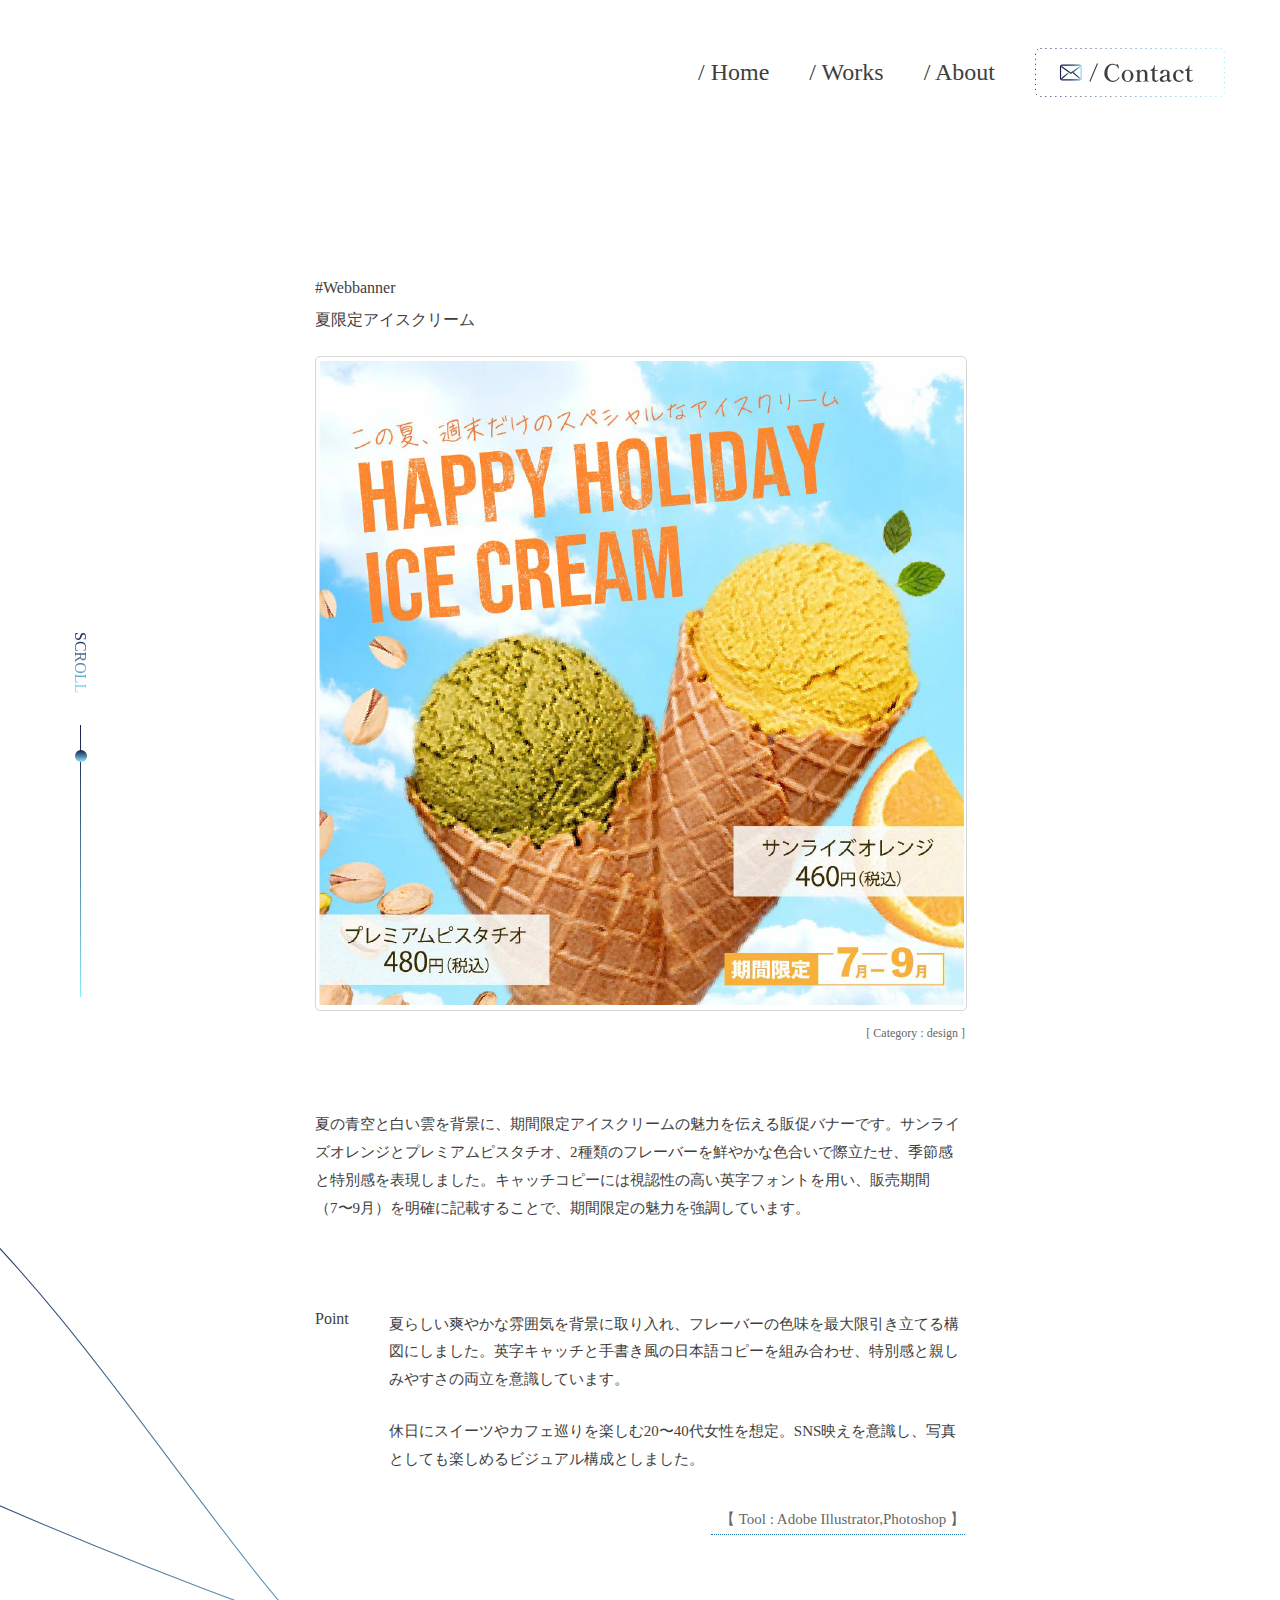
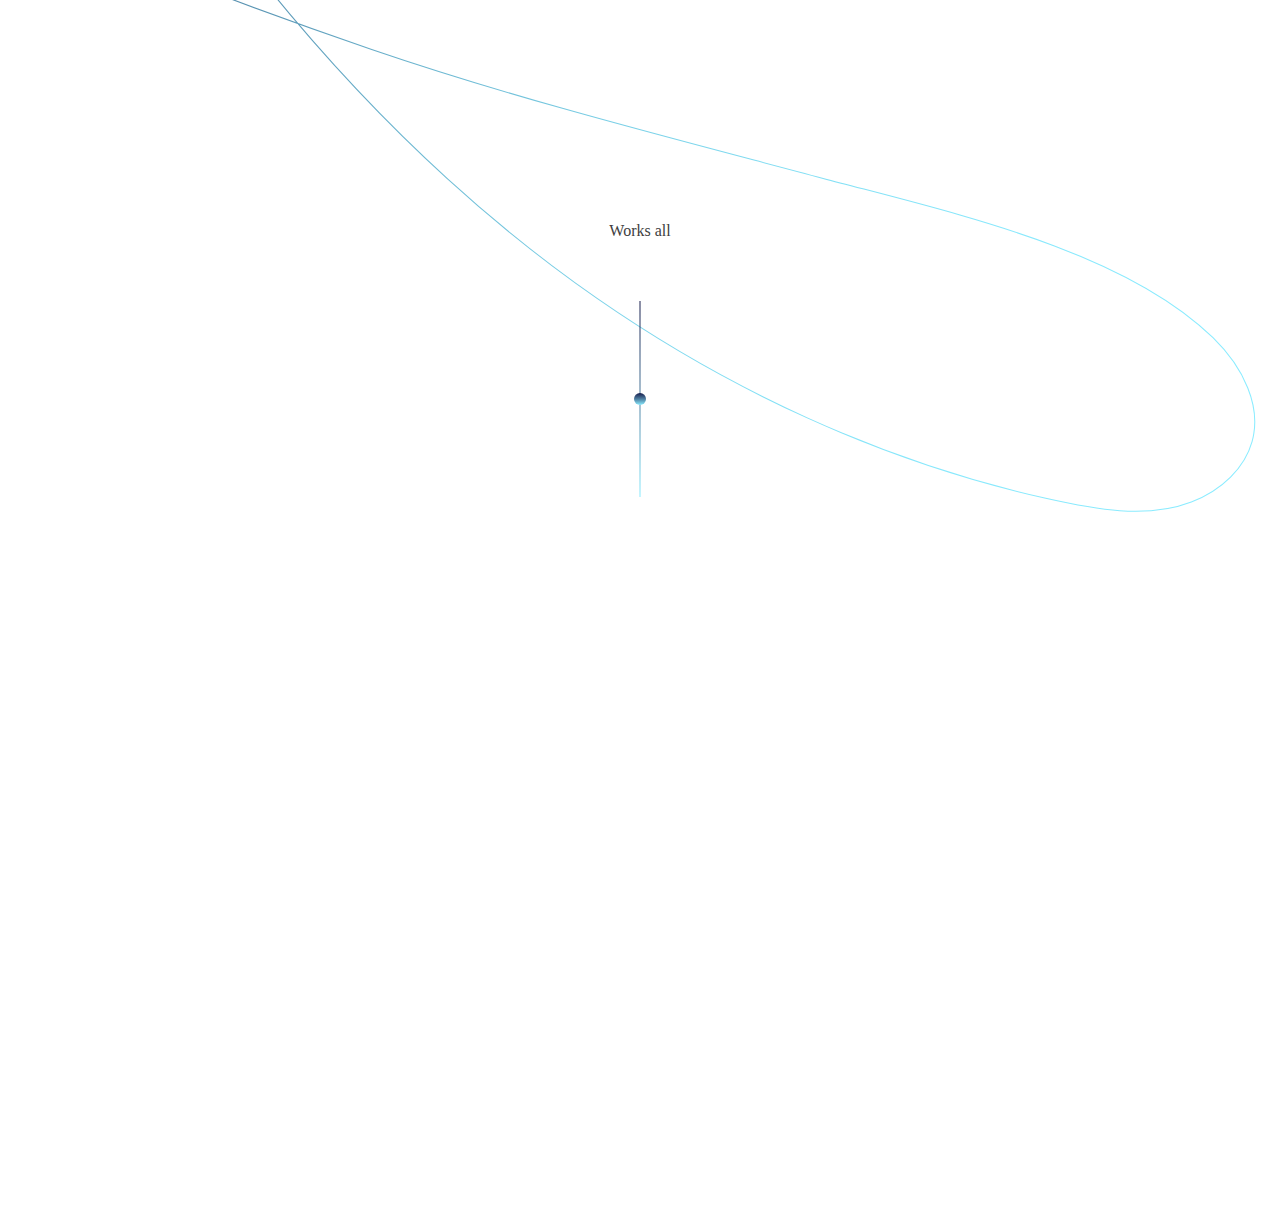
<file: banner_01.html>
<!DOCTYPE html>
<html lang="ja">
  <head>
    <meta charset="UTF-8" />
    <meta name="viewport" content="width=device-width, initial-scale=1.0" />
    <title>portfolio - 作品紹介</title>
    <link rel="icon" href="./images/1x/favicon.png" />
    <link rel="stylesheet" href="./css/reset.css" />
    <link rel="stylesheet" href="./css/style.css" />
    <script src="https://ajax.googleapis.com/ajax/libs/jquery/3.7.1/jquery.min.js"></script>
  </head>
  <body class="works_banner01">
    <header>
      <!-- 共通：PCナビゲーション -->
      <nav class="pc_nav">
        <ul class="header_list">
          <li class="header_list_item">
            <a href="index.html">/ Home</a>
          </li>
          <li class="header_list_item">
            <a href="works_all.html">/ Works</a>
          </li>
          <li class="header_list_item">
            <a href="about.html">/ About</a>
          </li>
          <li class="header_list_item">
            <a href="index.html#c-form"
              ><img
                class="header_nav_btn"
                src="./images/1x/header_nav.svg"
                alt="contact button"
            /></a>
          </li>
        </ul>
      </nav>

      <!--共通：SPナビゲーション -->
      <div class="works_banner_sp_btn"><span></span><span></span></div>
      <nav class="works_banner_sp_nav">
        <ul class="works_banner_sp_header_list">
          <li class="works_banner_sp_header_list_item">
            <a href="index.html#top">/ Home</a>
          </li>
          <li class="works_banner_sp_header_list_item">
            <a href="#works_all_top">/ Works</a>
          </li>
          <li class="works_banner_sp_header_list_item">
            <a href="about.html#about_me">/ About</a>
          </li>
          <li class="works_banner_sp_header_list_item">
            <a href="index.html#c-form"
              ><img
                class="works_banner_sp_header_list_item"
                src="./images/1x/header_nav.svg"
                alt="contact button"
            /></a>
          </li>
        </ul>
      </nav>

      <!-- 共通：SP固定メールあいこん -->
      <div class="mail_icon">
        <img src="./images/1x/SP_mail_icon.svg" alt="メールのアイコン" />
      </div>
    </header>

    <!-- 共通：FVスクロールバー -->
    <div class="scroll_down no_scroll">
      <p>SCROLL</p>
    </div>

    <!-- WORKS BANNER01 紹介ページ内容 -->
    <main class="banner_wrapper">
      <section>
        <p>#Webbanner</p>
        <h3>夏限定アイスクリーム</h3>

        <div class="banner_img">
          <img src="./images/1x/works_banner01-80.jpg" alt="バナー作品の画像" />
        </div>

        <p class="banner_sub_category">[ Category : design ]</p>

        <p class="banner_discription">
          夏の青空と白い雲を背景に、期間限定アイスクリームの魅力を伝える販促バナーです。サンライズオレンジとプレミアムピスタチオ、2種類のフレーバーを鮮やかな色合いで際立たせ、季節感と特別感を表現しました。キャッチコピーには視認性の高い英字フォントを用い、販売期間（7〜9月）を明確に記載することで、期間限定の魅力を強調しています。
        </p>

        <div class="banner_flex">
          <p>Point</p>
          <div class="banner_inner">
            <p>
              夏らしい爽やかな雰囲気を背景に取り入れ、フレーバーの色味を最大限引き立てる構図にしました。英字キャッチと手書き風の日本語コピーを組み合わせ、特別感と親しみやすさの両立を意識しています。
            </p>
            <p>
              休日にスイーツやカフェ巡りを楽しむ20〜40代女性を想定。SNS映えを意識し、写真としても楽しめるビジュアル構成としました。
            </p>
          </div>
        </div>
        <p class="tool">【 Tool : Adobe Illustrator,Photoshop 】</p>
      </section>

      <div class="works_banner_bar">
        <p>Works all</p>
        <div></div>
      </div>
    </main>

    <!-- <フッター> -->
    <footer class="works_banner_footer">
      <!-- あしらい6 -->
      <div class="roop_wrapper06">
        <img
          class="roop_design06"
          src="./images/1x/roop_design06.svg"
          alt="∞マークの装飾"
        />
      </div>
    </footer>

    <!-- 共通：jquery -->
    <script>
      $(function () {
        $(".works_banner_sp_btn").on("click", function () {
          // メニュー閉じたり開いたり
          $(".works_banner_sp_btn").toggleClass("open");
          $(".works_banner_sp_nav").fadeToggle();
          $("body").toggleClass("menu_fix");

          //コンセプトやメールアイコンを非表示

          $(".mail_icon").toggleClass("invisible");
          $(".scroll_down").toggleClass("invisible");
        });
        //リンク飛んだ後元通りにする
        $(".works_banner_sp_header_list_item a").on("click", function () {
          $("body").removeClass("menu_fix");
          $(".works_banner_sp_nav").fadeToggle();
          $(".works_banner_sp_btn").removeClass("open");

          $(".mail_icon").removeClass("invisible");
          $(".scroll_down").removeClass("invisible");
        });
      });
    </script>
  </body>
</html>
</file>
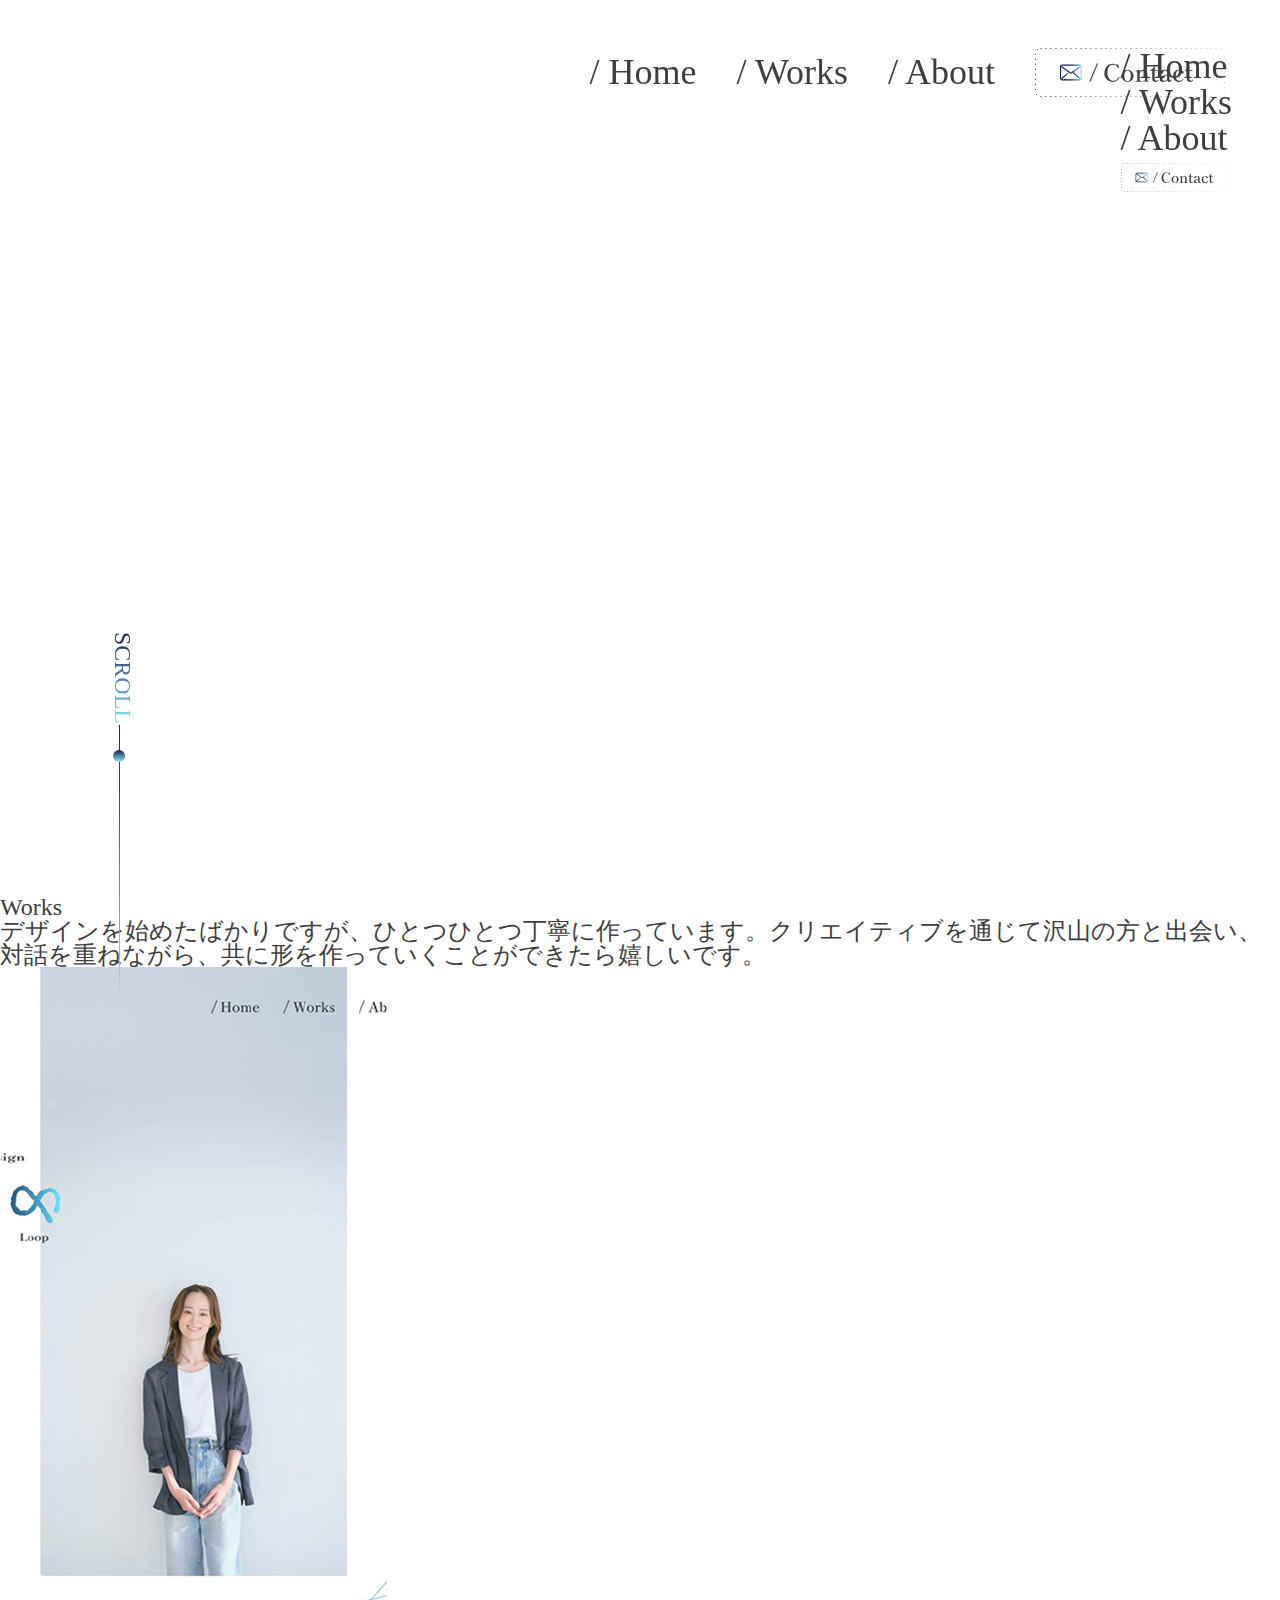
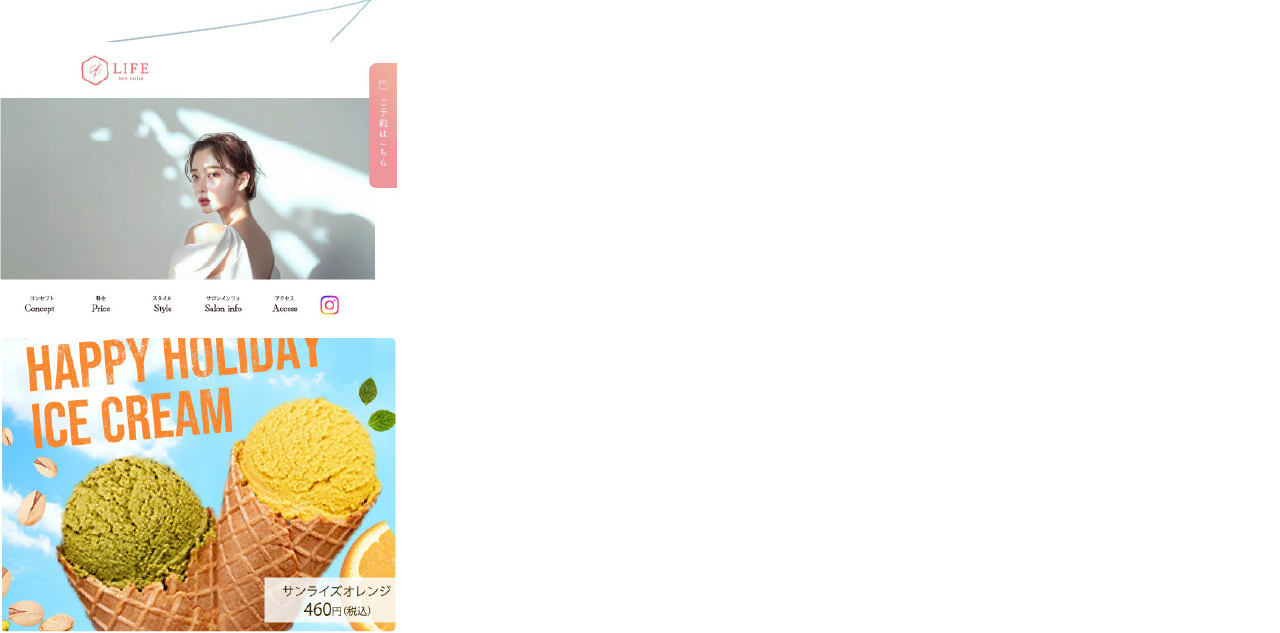
<file: ポートフォリオ_iwasawa/works_all.html>
<!DOCTYPE html>
<html lang="ja">
  <head>
    <meta charset="UTF-8" />
    <meta name="viewport" content="width=device-width, initial-scale=1.0" />
    <title>portfolio - 作品紹介</title>
    <link rel="icon" href="./images/1x/favicon.png" />
    <link rel="stylesheet" href="./css/reset.css" />
    <link rel="stylesheet" href="./css/style.css" />
    <script src="https://ajax.googleapis.com/ajax/libs/jquery/3.7.1/jquery.min.js"></script>
  </head>
  <body id="works_all_top">
    <header>
      <!-- 共通：PCナビゲーション -->
      <nav class="pc_nav">
        <ul class="header_list">
          <li class="header_list_item">
            <a href="index.html#top">/ Home</a>
          </li>
          <li class="header_list_item">
            <a href="#works_all_top">/ Works</a>
          </li>
          <li class="header_list_item">
            <a href="about.html#about_me">/ About</a>
          </li>
          <li class="header_list_item">
            <a href="index.html#c-form"
              ><img
                class="header_nav_btn"
                src="./images/1x/header_nav.svg"
                alt="contact button"
            /></a>
          </li>
        </ul>
      </nav>

      <!--共通：SPナビゲーション -->
      <div class="sp_btn"><span></span><span></span></div>
      <nav class="sp_nav">
        <ul class="sp_header_list">
          <li class="sp_header_list_item">
            <a href="#top">/ Home</a>
          </li>
          <li class="sp_header_list_item">
            <a href="#works_all">/ Works</a>
          </li>
          <li class="sp_header_list_item">
            <a href="#about_me">/ About</a>
          </li>
          <li class="sp_header_list_item">
            <a href="#c-form"
              ><img
                class="sp_header_nav_btn"
                src="./images/1x/header_nav.svg"
                alt="contact button"
            /></a>
          </li>
        </ul>
      </nav>

      <!-- 共通：SP固定メールあいこん -->
      <div class="mail_icon">
        <img src="./images/1x/SP_mail_icon.svg" alt="メールのアイコン" />
      </div>
    </header>
    <!-- 共通：FVスクロールバー -->
    <div class="scroll_down">
      <p>SCROLL</p>
    </div>

    <!-- WOERKS全紹介ページ内容 -->
    <main class="works_all_wrapper">
      <h2 class="works_all_header"><span>Works</span></h2>
      <section class="works_all_section">
        <p class="works_all_discription">
          デザインを始めたばかりですが、ひとつひとつ丁寧に作っています。クリエイティブを通じて沢山の方と出会い、対話を重ねながら、共に形を作っていくことができたら嬉しいです。
        </p>

        <div class="flex_01">
          <!-- <p class="works_all_title">#Website : ポートフォリオ</p> -->
          <div class="flex_01_innner flex_item">
            <a href="#"
              ><img
                class="flex_item_img"
                src="./images/1x/works_all01-80.jpg"
                alt="作品の画像1"
            /></a>
          </div>
          <!-- <p class="works_all_category">[ Category : design, coding ]</p> -->

          <div class="flex_01_innner">
            <div class="flex_item">
              <a href="#"
                ><img
                  class="flex_item_img"
                  src="./images/1x/works_all02-80.jpg"
                  alt="作品の画像1"
              /></a>
            </div>
            <div class="flex_item">
              <a href="#"
                ><img
                  class="flex_item_img"
                  src="./images/1x/works_all03-80.jpg"
                  alt="作品の画像1"
              /></a>
            </div>
          </div>
        </div>
      </section>
    </main>

    <!-- 共通：jquery -->
    <script>
      $(function () {
        $(".sp_btn").on("click", function () {
          // メニュー閉じたり開いたり
          $(".sp_btn").toggleClass("open");
          $(".sp_nav").fadeToggle();
          $("body").toggleClass("menu_fix");

          //コンセプトやメールアイコンを非表示
          $(".pf_title").toggleClass("invisible");
          $(".pf_concept").toggleClass("invisible");
          $(".mail_icon").toggleClass("invisible");
          $(".scroll_down").toggleClass("invisible");
        });
        //リンク飛んだ後元通りにする
        $(".sp_header_list_item a").on("click", function () {
          $("body").removeClass("menu_fix");
          $(".sp_nav").fadeToggle();
          $(".sp_btn").removeClass("open");

          $(".pf_title").removeClass("invisible");
          $(".pf_concept").removeClass("invisible");
          $(".mail_icon").removeClass("invisible");
          $(".scroll_down").removeClass("invisible");
        });
      });
    </script>
  </body>
</html>
</file>
<file: css/style.css>
@charset "utf-8";
/*カーソルの見た目を変更*/
body {
  position: relative;
  cursor: none; /*もともとあるカーソルは見えなくなるようにする*/
}

#cursor {
  position: fixed;
  /*丸の大きさと色の指定*/
  background: var(--base_color_light);
  border-radius: 20px;
  width: 10px;
  height: 10px;
  margin: -5px 0 0 -5px; /*真ん中にくるようにマイナスマージンで調整 カーソルの半分で指定する　今回１０pxなので５px*/
  z-index: 1100; /*一番手前に来るように*/
  pointer-events: none; /*クリックできなくなるのを防ぐため。noneで対応*/
  opacity: 0;
  transition: transform 0.1s; /*アニメーションの秒数指定*/
}

/*ちょっと遅れてついてくるストーカー要素*/
#stalker {
  position: fixed;
  /*丸の大きさと色の指定*/
  background: var(--accent_color01);
  width: 20px;
  height: 20px;
  border-radius: 30px;
  margin: -30px 0 0 -30px; /*真ん中にくるようにマイナスマージンで調整*/
  z-index: 1099; /*カーソルの後ろに来るように*/
  pointer-events: none; /*クリックできなくなるのを防ぐため。noneで対応*/
  opacity: 0;
  transition: transform 0.5s; /*アニメーションの秒数指定*/
}
#cursor.active,
#stalker.active {
  transform: scale(1.4);
}

/*ローディング画面*/
.loading {
  position: fixed;
  top: 0;
  left: 0;
  width: 100vw;
  height: 100vh;
  z-index: 1000;
  background-color: #fff;
  animation: fadeOut 3.5s 2.5s forwards;
}

@keyframes fadeOut {
  0% {
    opacity: 1;
  }

  100% {
    opacity: 0;
    visibility: hidden;
  }
}

.loding_logo {
  position: relative;
  z-index: 1001;
  opacity: 0;
  animation: logo_fade 3.5s 0.5s forwards;
}

@keyframes logo_fade {
  0% {
    opacity: 0;
    transform: translateY(50px);
  }

  50% {
    opacity: 1;
    transform: translateY(0);
  }

  100% {
    opacity: 1;
  }
}

/* トップページ ヘッダー */

header,
footer {
  position: relative;
}

.main_visual {
  width: 555px;
  margin: 0 auto;
  position: relative;
}

.hero_img {
  /* display: block; */
  width: 100%;
  position: relative;
}

.pc_nav {
  position: absolute;
  top: 48px;
  z-index: 100;
  right: 48px;
}

.header_list_item {
  font-size: 1.5rem;
}

.header_nav_btn {
  width: 190px;
  padding-right: 7px;
}

/*SPnav非表示*/
.sp_nav,
.works_all_sp_nav,
.works_banner_sp_nav,
.works_banner_sp_header_list {
  display: none;
}

.header_list {
  display: flex;
  justify-content: flex-end;
  align-items: center;
  gap: 40px;
}

.header_list_item:hover,
.sp_header_list_item:hover,
.works_all_sp_header_list_item:hover,
.works_banner_sp_header_list_item:hover {
  opacity: 0.5;
  transition: 0.5s;
}

.pf_title {
  display: flex;
  align-items: flex-end;
}

.pf_title > div p {
  font-size: 1.125rem;
  letter-spacing: 0.065em;
}

.pf_title > div > p:last-child {
  margin-top: 11px;
}

.pf_title span {
  padding-left: 4px;
}

h1 {
  position: absolute;
  top: 250px;
  left: -42%;
}

.pf_title {
  position: relative;
  z-index: 999;
}

.pf_concept {
  position: relative;
  z-index: 1001;
  /* opacity: 0;
  animation: logo_fade 3.5s 0.5s forwards; */
}

h1 div:last-child {
  margin-top: 32px;
}

.pf_concept {
  width: 262px;
}

/*メールアイコン非表示*/
.mail_icon {
  display: none;
}

/* スクロールバー */
.scroll_down p {
  position: absolute;
  top: 632px;
  left: 72px;
  font-size: 1rem;
  writing-mode: vertical-lr;
  text-decoration: none;
  text-transform: uppercase;

  /* グラデーション */
  background: linear-gradient(#181e4d, #4e7fa1, #8aecff);
  -webkit-background-clip: text;
  -webkit-text-fill-color: transparent;
}
.scroll_down:after {
  content: "";
  position: absolute;
  top: 725px;
  left: 80px;
  width: 1px;
  height: 272px;
  background: var(--accent_color_gd);
  z-index: 1;
}

.scroll_down:before {
  content: "";
  position: absolute;
  top: 750px;
  left: 74.5px;
  width: 12px;
  height: 12px;
  border-radius: 50%;
  background: var(--accent_color_gd);
  animation: circlemove 1.8s ease-in-out infinite,
    cirlemovehide 1.8s ease-out infinite;
  z-index: 10;
}

@keyframes circlemove {
  0% {
    top: 750px;
  }
  100% {
    top: 990px;
  }
}

@keyframes cirlemovehide {
  0% {
    opacity: 0;
  }
  50% {
    opacity: 1;
  }
  80% {
    opacity: 0.9;
  }
  100% {
    opacity: 0;
  }
}

/*あしらい０１*/
.roop_wrapper01 {
  max-width: 1440px;
  margin-left: auto;
  position: absolute;
  bottom: -560px;
  right: 0;
  width: 100%;
  z-index: 1;
}

.roop_design01 {
  width: 100%;
}

/* WORKS */
.top_works_wrapper {
  max-width: 1000px;
  margin: 550px auto 0 auto;
  padding: 0 20px;
}
.works_section {
  position: relative;
}

.works_header {
  font-weight: bold;
  text-align: right;
  font-size: 1.5rem;
}

.works_header span {
  /* グラデーション 動きをつける*/
  background: linear-gradient(90deg, #181e4d, 80%, #8aecff);
  background-size: 200% 100%; /* 動かす分だけ広げる */
  -webkit-background-clip: text;
  -webkit-text-fill-color: transparent;
  animation: gradientMove 6s linear infinite;
}

@keyframes gradientMove {
  0% {
    background-position: 100% 0%;
  } /* 右端スタート */
  50% {
    background-position: 0% 0%;
  } /* 右端まで移動 */

  100% {
    background-position: 100% 0%;
  }
}

article:not(:first-child) {
  margin-top: 146px;
}

/*文章と画像を横並びにする*/
article > div {
  display: flex;
  justify-content: space-between;
  margin-top: 110px;
}

/*画像を510pxまでにする*/
article > div:nth-child(2) {
  max-width: 510px;
}

/*ポートフォリオ紹介*/
article > div > div:first-child {
  width: 48.5%;
}

article > div > div:last-child {
  width: 51.8%;
}

/*ポートフォリオ以外紹介*/
article:not(:first-of-type) > div > div {
  width: 48.4%;
  /* (1000px-32px)/2=484px*/
  /* 484/1000=0.484 */
}

/*WORKSの共通コンテンツ*/
.works_content,
.works_content01,
.works_content02 {
  padding-top: 32px;
  display: flex;
  flex-direction: column;
  justify-content: space-around;
}

.works_content01 {
  padding-top: 0;
}
.order_item_01 {
  display: flex;
  flex-direction: column;
  justify-content: space-around;
}

.works_category,
.works_category02,
.works_sub_category,
.works_sub_category02,
.works_sub_category03 {
  font-size: 0.75rem;
  color: var(--base_color_light);
}

.works_sub_category,
.works_sub_category02,
.works_sub_category03 {
  margin-top: 20px;
}

.works_title,
.works_title02 {
  font-size: 1.125rem;
  font-weight: bold;
  margin-top: 24px;
}

.works_discription,
.works_discription02 {
  font-size: 0.875rem;
  line-height: 1.86;
  margin-top: 40px;
}

/*カテゴリーの青い点線*/
.works_sub_category::after {
  content: "";
  display: block;
  width: 149px;
  border-bottom: 1px dotted var(--accent_color01);
  padding-top: 4px;
}

.works_sub_category03::after,
.works_sub_category02::after {
  content: "";
  display: block;
  width: 108px;
  border-bottom: 1px dotted var(--accent_color01);
  padding-top: 4px;
}
/*WORKS_ボタン*/
.works_btn,
.works_btn02 {
  display: inline-block;
  width: 226px;
  font-size: 0.875rem;
  border: 1px dotted #3e3e3e;
  border-radius: 5px;
  padding: 16px 0;
  display: flex;
  justify-content: center;
  align-items: center;
  margin-top: 48px;
  position: relative;
}

.works_btn::after,
.works_btn02::after {
  content: "";
  display: inline-block;
  width: 0; /*元々16px*/
  border-bottom: 1px solid var(--base_color_light);
  margin-left: 16px;
  animation: lineDraw 1.5s infinite;
  animation-delay: 1s;
  position: absolute;
  right: 60px;
}

@keyframes lineDraw {
  0% {
    width: 0;
  }
  100% {
    width: 25px; /* 最終的に伸ばす長さ */
  }
}

.works_btn_span {
  margin-right: 50px;
}

/*WORKS_ViewAllボタン*/

.view_all_wrapper {
  max-width: 312px;
  margin: 150px auto 0 auto;
  position: relative;
}

.view_all_wrapper img {
  width: 100%;
}

.view_all_wrapper p {
  width: 100%;
  display: flex;
  justify-content: center;
  align-items: center;
  position: absolute;
  top: 50%;
  left: 50%;
  transform: translate(-50%, -50%);
  color: #fff;
  font-size: 1rem;
}

.view_all_wrapper p::after {
  content: "";
  display: inline-block;
  width: 32px;
  border-bottom: 1px solid #fff;
  border-radius: 5px;
  margin-left: 16px;
}
/*あしらい０2*/
.roop_wrapper02 {
  max-width: 1440px;
  /* position: relative; */
  width: 100%;
  position: absolute;
  bottom: -700px;
  left: 0px;
  z-index: -1;
}

/* .roop_design02 {
  width: 100%;
  position: absolute;
  bottom: -3200px;
  left: 0;
  z-index: 10;
} */

/*ABOUT*/
.about_header,
.about_me_header {
  max-width: 1000px;
  margin: 0 auto;
  padding: 88px 20px 0 20px;
  text-align: left;
  color: #fff;
  font-size: 1.5rem;
}

.about_section {
  background-image: url(../images/1x/about_back.png);
  background-size: 100% 100%;
  background-position: center;
  margin-top: 420px;
  box-sizing: border-box;
  position: relative;
  background-repeat: no-repeat;
  z-index: -2;
}

.about_wrapper {
  display: flex;
  justify-content: space-between;
  flex-direction: row-reverse;
  max-width: 830px;
  margin: 118px auto 0 auto;
  padding: 0 20px 168px 20px;
}

.profile_wrapper {
  width: 45%;
}

.about_img_wrapper {
  width: 312px;
  max-width: 312px;
}

.name_wrapper,
.about_name_wrapper {
  display: flex;
  align-items: flex-end;
}

.name_wrapper p {
  color: #fff; /* 共通の文字色 */
}

.name_wrapper p:first-child {
  font-size: 1.125rem; /* 1つ目のp */
}

.name_wrapper p:last-child {
  font-size: 0.875rem; /* 2つ目のp */
  padding-left: 8px;
}

.about_discription {
  font-size: 0.875rem;
  color: #fff;
  line-height: 1.86;
  padding-top: 28px;
}

.about_img {
  width: 100%;
}

.about_btn {
  display: inline-block;
  width: 226px;
  font-size: 0.875rem;
  background-color: #fff;
  border: 1px dotted #3e3e3e;
  border-radius: 5px;
  padding: 16px 0;
  display: flex;
  justify-content: center;
  align-items: center;
  margin-top: 48px;
}

.about_btn::after {
  content: "";
  display: block;
  width: 16px;
  border-bottom: 1px solid var(--base_color_light);
  margin-left: 16px;
}

/*ページ中間のバー*/
.bar {
  height: 720px;
  position: relative;
}

.bar div:after {
  content: "";
  position: absolute;
  top: 50%; /* 親要素の縦の真ん中 */
  left: 50%; /* 親要素の横の真ん中 */
  transform: translate(-50%, -50%); /* 要素自身の大きさ分ずらして中央揃え */
  width: 1px;
  height: 196px;
  background: var(--accent_color_gd);
  z-index: 1;
}

.bar div:before {
  content: "";
  position: absolute;
  top: 50%;
  left: 50%;
  transform: translate(-50%, -50%);
  width: 12px;
  height: 12px;
  border-radius: 50%;
  background: var(--accent_color_gd);
  animation: circlemove_aaa 1.8s ease-in-out infinite,
    cirlemovehide 1.8s ease-out infinite;
  z-index: 10;
}

@keyframes circlemove_aaa {
  0% {
    transform: translate(-50%, -50%) translateY(-72px);
  }
  100% {
    transform: translate(-50%, -50%) translateY(88px);
  }
}

/*コンタクト*/
/*h2*/
.contact_section {
  max-width: 1000px;
  margin: 0 auto;
  padding: 0 20px;
}

.contact_header {
  font-weight: bold;
  text-align: left;
  font-size: 1.5rem;
}

.contact_header > span {
  /* グラデーション 動きをつける*/
  background: linear-gradient(90deg, #181e4d, 80%, #8aecff);
  -webkit-background-clip: text;
  -webkit-text-fill-color: transparent;
}

.contact_wrapper {
  display: flex;
  justify-content: space-between;
  margin-top: 64px;
}
.contact_wrapper > div {
  width: 31.4%;
}

.contact_wrapper > form {
  width: 48.3%;
}

.c-form_item {
  display: flex;
  flex-direction: column;
}

.c-form_label {
  font-size: 1rem;
}

.c-form_item:not(:first-child) .c-form_label {
  margin-top: 38px;
}

/*アスタリスク*/
.c-form_item:nth-child(2) .c-form_label::after,
.c-form_item:nth-child(3) .c-form_label::after,
.c-form_item:nth-child(4) .c-form_label::after {
  content: "*";
  vertical-align: top;
  color: #ed1c24;
  font-size: 0.875rem;
}

.c-form_item:nth-child(2) .c-form_label::after,
.c-form_item:nth-child(4) .c-form_label::after {
  padding-left: 3px;
}

.c-form_item:nth-child(3) .c-form_label::after {
  padding-left: 1px;
}

/*入力欄*/
.c-form_input {
  width: 100%;
  margin-top: 14px;
  padding: 11.5px 4px;
  border: 1px solid var(--accent_color02);
  border-radius: 5px;
  box-sizing: border-box;
}

.c-form_input:focus {
  border: 1px solid var(--accent_color01);
  outline: 0;
}

.contact_wrapper p {
  font-size: 0.875rem;
  line-height: 1.86;
}

textarea.c-form_input {
  line-height: 1.5em;
  padding: 8px 4px 96px 4px;
  font-family: none;
}

/*送信ボタン*/
.c-form_submit {
  max-width: 276px;
  margin-top: 56px;
  margin-left: auto;
  position: relative;
}
.c-form_submit img {
  width: 100%;
}
.c-form_submit button {
  width: 100%;
  font-size: 1rem;
}

/*文字表示や位置の調節*/
.c-form_submit p {
  width: 100%;
  display: flex;
  align-items: center;
  justify-content: center;
  position: absolute;
  top: 50%;
  left: 50%;
  transform: translate(-50%, -50%);
  color: #fff;
}
.c-form_submit p::after {
  content: "";
  display: inline-block;
  width: 32px;
  border-bottom: 1px solid #fff;
  border-radius: 5px;
  margin-left: 20px;
}

/* フッター */
footer {
  margin: 672px 0 72px 0;
  position: relative;
}

footer p {
  font-size: 0.625rem;
  text-align: center;
}

/*あしらい０3*/
.roop_wrapper03 {
  max-width: 1440px;
  width: 90%;
  position: absolute;
  bottom: 0;
  right: 0;
  z-index: -1;
}

/*別ページ：WORKS_ALL*/
.works_all_wrapper {
  max-width: 1000px;
  margin: 0 auto;
  padding-top: 308px;
}

.works_all_header {
  font-weight: bold;
  text-align: left;
  font-size: 1.5rem;
}

.works_all_header > span {
  /* グラデーション 動きをつける*/
  background: linear-gradient(90deg, #181e4d, 80%, #8aecff);
  -webkit-background-clip: text;
  -webkit-text-fill-color: transparent;
}

.works_all_section {
  max-width: 914px;
  margin-left: auto;
  margin-top: 96px;
}
.works_all_discription {
  font-size: 1rem;
  line-height: 1.62;
}

/*別ページ：WORKS_ALL 一覧コンテンツ部分 flex */
.flex_01 {
  display: flex;
  justify-content: space-between;
  margin-top: 72px;
}

.flex_02 {
  display: flex;
  justify-content: space-between;
  flex-wrap: wrap;
  margin: 72px 0 700px 0;
}

.flex_01_innner,
.flex_02_innner {
  max-width: 43.8%;
}

.flex_01_innner:nth-of-type(2) {
  display: flex;
  flex-direction: column;
  /* justify-content: space-between; */
}

.flex_02_inner:nth-of-type(3),
.flex_02_inner:nth-of-type(4) {
  margin-top: 72px;
}

.flex_item {
  width: 100%;
  padding: 4px;
  border: 1px solid var(--accent_color01);
  background-color: #fff;
  border-radius: 5px;
  margin-top: 8px;
}

.flex_item_img {
  width: 100%;
  filter: grayscale(100%);
}

.flex_item_img:hover {
  filter: grayscale(0);
  transition: 0.5s;
}

.title_flex {
  display: flex;
}

.title_flex:nth-of-type(3) {
  margin-top: 45px;
}

/*別ページ：WORKS_ALL 一覧コンテンツ部分 装飾 */
.works_all_SPtitle {
  display: none;
}
.title_flex p {
  font-size: 0.875rem;
}

.works_all_title::after {
  content: ":";
  padding: 0 4px;
}

.works_all_title:nth-of-type(3) {
  margin-top: 45px;
}
.works_all_category {
  text-align: right;
  color: var(--accent_color01);
  font-size: 0.75rem;
  margin-top: 8px;
}

/*あしらい０4*/
.roop_wrapper04 {
  max-width: 1440px;
  margin-left: auto;
  position: absolute;
  top: 100px;
  right: 0;
  width: 90%;
  /* margin: 0 calc(50% - 50vw); */
  z-index: -1;
}

.roop_wrapper05 {
  max-width: 1440px;
  margin-left: auto;
  position: absolute;
  bottom: 100px;
  left: 0;
  width: 100%;
  /* margin: 0 calc(50% - 50vw); */
  z-index: -1;
}

.roop_design04,
.roop_design05 {
  width: 100%;
}

/*別ページ　WORKSバナー０１*/

.banner_wrapper,
.works_banner_bar {
  max-width: 650px;
  margin: 0 auto;
}

.banner_wrapper {
  padding-top: 280px;
}

/*WORKSBANNER 配置*/
.banner_img {
  width: 100%;
  border: 1px solid #cccc;
  border-radius: 5px;
  display: flex;
  justify-content: center;
  align-items: center;
  margin-top: 28px;
}

.banner_flex {
  display: flex;
  justify-content: space-between;
  gap: 40px;
  margin-top: 88px;
}

.banner_img > img {
  padding: 4px;
}

/*WORKSBANNER 余白*/
.banner_wrapper h3 {
  margin-top: 16px;
}

/*WORKSBANNER 説明・ポイント*/
.banner_sub_category {
  font-size: 0.75rem;
  margin-top: 16px;
}

.banner_discription,
.banner_inner p,
.tool {
  font-size: 0.9375rem;
  line-height: 1.86;
}

.banner_inner p:last-child {
  margin-top: 24px;
}

.banner_discription {
  margin-top: 72px;
}

.banner_sub_category,
.tool {
  text-align: right;
  color: var(--base_color_light);
}

.tool {
  margin-top: 32px;
}

/*.toolの青い点線*/
.tool::after {
  content: "";
  display: block;
  width: 254px;
  border-bottom: 1px dotted var(--accent_color01);
  margin-left: auto;
}

/*WORKSBANNER フッター*/
.works_banner_footer {
  position: relative;
}
/*WOORKSBANNERあしらい*/
.roop_wrapper06 {
  max-width: 1440px;
  position: absolute;
  bottom: 640px;
  left: 0;
  width: 100%;
}

.roop_design06 {
  width: 100%;
}

/*WORKSBANNER 中間bar*/
.works_banner_bar {
  margin-top: 288px;
}
.works_banner_bar > p {
  text-align: center;
}

.works_banner_bar div {
  height: 320px;
  position: relative;
}

.works_banner_bar div::after {
  content: "";
  position: absolute;
  top: 50%; /* 親要素の縦の真ん中 */
  left: 50%; /* 親要素の横の真ん中 */
  transform: translate(-50%, -50%); /* 要素自身の大きさ分ずらして中央揃え */
  width: 1px;
  height: 196px;
  background: var(--accent_color_gd);
  z-index: 1;
}

.works_banner_bar div::before {
  content: "";
  position: absolute;
  top: 50%;
  left: 50%;
  transform: translate(-50%, -50%);
  width: 12px;
  height: 12px;
  border-radius: 50%;
  background: var(--accent_color_gd);
  animation: circlemove_banner 1.8s ease-in-out infinite,
    cirlemovehide 1.8s ease-out infinite;
  z-index: 2;
}

@keyframes circlemove_banner {
  0% {
    transform: translate(-50%, -50%) translateY(-72px);
  }
  100% {
    transform: translate(-50%, -50%) translateY(88px);
  }
}

@keyframes cirlemovehide {
  0% {
    opacity: 0;
  }
  50% {
    opacity: 1;
  }
  80% {
    opacity: 0.9;
  }
  100% {
    opacity: 0;
  }
}

/*別ページ　WORKS SITE*/
.site_main {
  padding-top: 280px;
}

.site_wrapper01,
.site_banner_bar {
  max-width: 830px;
  margin: 0 auto;
}

/*WORK SITE 余白*/
.site_wrapper01 h3 {
  margin-top: 16px;
}

/*WORKS SITE メイン画像*/
.site_img {
  width: 100%;
  border: 1px solid #cccc;
  border-radius: 5px;
  display: flex;
  justify-content: center;
  align-items: center;
  margin-top: 28px;
}

.site_img > video {
  width: 100%;
  padding: 4px;
}
/*WORKS SITE配置*/
.site_flex {
  display: flex;
  justify-content: space-between;
  gap: 40px;
  margin-top: 88px;
}

/*WORKS SITE説明文など*/
.site_sub_category {
  font-size: 0.75rem;
  margin-top: 16px;
}

.site_sub_category {
  text-align: right;
  color: var(--base_color_light);
}

.site_discription,
.site_inner p {
  font-size: 0.9375rem;
  line-height: 1.86;
}

.site_inner p:last-child {
  margin-top: 24px;
}

.site_discription {
  margin-top: 72px;
}

/*WORKS SITE スクロールバー*/
.site_banner_bar {
  margin-top: 288px;
}
.site_banner_bar > p {
  text-align: center;
}

.site_banner_bar div {
  height: 320px;
  position: relative;
}

.site_banner_bar div::after {
  content: "";
  position: absolute;
  top: 50%; /* 親要素の縦の真ん中 */
  left: 50%; /* 親要素の横の真ん中 */
  transform: translate(-50%, -50%); /* 要素自身の大きさ分ずらして中央揃え */
  width: 1px;
  height: 196px;
  background: var(--accent_color_gd);
  z-index: 1;
}

.site_banner_bar div::before {
  content: "";
  position: absolute;
  top: 50%;
  left: 50%;
  transform: translate(-50%, -50%);
  width: 12px;
  height: 12px;
  border-radius: 50%;
  background: var(--accent_color_gd);
  animation: circlemove_banner 1.8s ease-in-out infinite,
    cirlemovehide 1.8s ease-out infinite;
  z-index: 10;
}

/*Launchボタン*/
.site_launch_btn {
  max-width: 312px;
  margin-left: auto;
  margin-top: 190px;
  position: relative;
}

.site_launch_btn img {
  width: 100%;
}

.site_launch_btn p {
  width: 100%;
  display: flex;
  justify-content: center;
  align-items: center;
  position: absolute;
  top: 50%;
  left: 50%;
  transform: translate(-50%, -50%);
  color: #fff;
  font-size: 1.125rem;
}

.site_launch_btn p::after {
  content: "";
  display: inline-block;
  width: 32px;
  border-bottom: 1px solid #fff;
  border-radius: 5px;
  margin-left: 16px;
}

/*WORKS SITE ページ毎の画像　PC*/

.site_page_img00 {
  margin-top: 218px;
}

.site_page_img {
  margin-top: 64px;
}

.site_page_img00,
.site_page_img {
  padding: 4px;
  border: 1px solid #ccc;
  background-color: #fff;
  border-radius: 5px;
}

/*WORKS SITE ページ毎の画像　SP*/
.site_wrapper02 {
  max-width: 1000px;
  margin: 64px auto 0 auto;
}

.site_page_flex {
  display: flex;
  justify-content: space-around;
  padding: 0 20px;
}

.site_pageSP_img {
  width: 30%;
  padding: 4px;
  border: 1px solid #ccc;
  background-color: #fff;
  border-radius: 5px;
}

.site_pageSP_img > img {
  width: 100%;
}

/*あしらい０７*/
.roop_wrapper07 {
  max-width: 1440px;
  position: absolute;
  bottom: 100px;
  left: 0;
  width: 100%;
}

/*あしらい０8*/

.roop_wrapper08 {
  max-width: 1440px;
  position: absolute;
  top: 1500px;
  right: 0;
  width: 100%;
  z-index: -1;
}

/*ABOUT_ME PC版 */
.about_me_main {
  padding-top: 220px;
}

.about_me_section {
  background-image: url(../images/1x/about_back.png);
  background-size: 100% 100%;
  background-position: center;
  padding-bottom: 168px;
  box-sizing: border-box;
  position: relative;
  background-repeat: no-repeat;
  z-index: -2;
}

.about_me_wrapper {
  display: flex;
  justify-content: space-between;
  flex-direction: row-reverse;
  gap: 10px;
  max-width: 830px;
  margin: 118px auto 0 auto;
}

.about_profile_wrapper {
  width: 58%;
}

.about_me_img_wrapper {
  width: 32%;
}

.about_me_img {
  width: 100%;
  border-radius: 5px;
}

/*ABOUT ME 自己紹介部分*/
.about_name_wrapper p {
  color: #fff; /* 共通の文字色 */
}

.about_name_wrapper p:first-child {
  font-size: 1.125rem; /* 1つ目のp */
}

.about_name_wrapper p:last-child {
  font-size: 0.875rem; /* 2つ目のp */
  padding-left: 8px;
}

.about_me_discription01,
.about_me_discription02,
.about_me_discription03,
.about_me_discription04 {
  font-size: 0.875rem;
  color: #fff;
  line-height: 1.86;
  padding-top: 24px;
}

/*PC版サービスセクション */
.service_section {
  position: relative;
}

.service_header {
  max-width: 1000px;
  margin: 0 auto;
  padding: 243px 20px 0 20px;
  text-align: left;
  font-size: 1.5rem;
}

.service_header > span {
  /* グラデーション 動きをつける*/
  background: linear-gradient(90deg, #181e4d, 80%, #8aecff);
  -webkit-background-clip: text;
  -webkit-text-fill-color: transparent;
}

.service_flex {
  max-width: 830px;
  margin: 104px auto 0 auto;
  display: flex;
  justify-content: space-between;
}

.service_wrapper {
  width: 38%;
}

.service_img {
  width: 15%;
  margin: 64px auto 0 auto;
}

.service_img > img {
  width: 100%;
}

.service_title {
  display: flex;
  align-items: flex-end;
}

.coding_flex {
  display: flex;
  flex-direction: column;
  justify-content: space-between;
}

.from_author {
  max-width: 1000px;
  margin: 248px auto 0 auto;
  font-size: 0.875rem;
  line-height: 1.86;
}

/**PC版サービス　文字や余白調整*/
.service_title p:first-child {
  font-size: 1.125rem;
}

.service_title p:last-child {
  font-size: 0.75rem;
  padding-left: 4px;
}

.service_discription {
  font-size: 0.875rem;
  line-height: 1.86;
  margin-top: 48px;
}

.servic_skill {
  font-size: 0.75rem;
  color: var(--accent_color01);
  margin-top: 48px;
}

/*PC 制作の流れ */
.sp_step_title {
  display: none;
}

.sp_product_flow_title,
.sp_product_flow_subtitle {
  display: none;
}
.production_flow_flex {
  display: flex;
  justify-content: space-between;
  max-width: 830px;
  margin: 224px auto 0 auto;
}

.sp_flow_flex {
  max-width: 27.7%;
}

.step_wrapper {
  width: 100%;
} /*koko*/

.step_img {
  width: 33%;
  margin: 64px auto 0 auto;
}

.step_price_img {
  width: 24%;
  margin: 64px auto 0 auto;
}

.step_img > img {
  width: 100%;
}

/**PC 制作の流れ　文字調整・余白*/
.step_title p:first-child {
  font-size: 0.875rem;
}

.step_title p:last-child {
  font-size: 1.125rem;
  margin-top: 10px;
}

.step_discription01,
.step_discription02,
.step_discription03 {
  font-size: 0.875rem;
  line-height: 1.86;
}

.step_discription01 {
  margin-top: 58px;
}
.step_discription02 {
  margin-top: 48px;
}
.step_discription03 {
  margin-top: 35px;
}

.business_hours,
.worksday,
.holiday {
  font-size: 0.75rem;
  color: var(--accent_color01);
}

.business_hours {
  margin-top: 22px;
}

.worksday,
.holiday {
  margin-top: 8px;
}

/*あしらい09*/
.roop_wrapper09 {
  max-width: 1440px;
  margin-left: auto;
  position: absolute;
  bottom: 1850px;
  left: 0;
  transform: scaleX(-1);
  width: 100%;
}

/*あしらい１０*/
.roop_wrapper10 {
  max-width: 1440px;
  margin-left: auto;
  position: absolute;
  bottom: 100px;
  right: 0;
  width: 100%;
}

.roop_design10 {
  width: 100%;
}

.about_copyright {
  text-align: center;
  font-size: 0.625rem;
  padding-top: 300px;
}

/*あしらいroop_designのアニメーション kokoチェック*/
path {
  fill: none;
  fill-opacity: 0;
}

/* .done path {
  stroke: none;
} */

/*FVコンセプトやスクロールバーの位置がおかしくなるタイミングで切り替え*/
@media screen and (max-width: 1150px) {
  /* コンセプト・スクロールバー*/
  .main_visual {
    width: 455px;
  }

  .pf_concept {
    width: 220px;
  }

  h1 {
    top: 200px;
    left: -43%;
  }

  .scroll_down p {
    left: 62px;
  }
  .scroll_down:after {
    left: 70px;
  }

  .scroll_down:before {
    left: 64.5px;
  }
  /*あしらい　1150*/
  .roop_wrapper01 {
    bottom: -320px;
    width: 80%;
  }

  /*ナビゲーション*/
  .pc_nav,
  .sp_nav,
  .works_all_sp_nav,
  .works_banner_sp_nav {
    display: none;
  }

  .sp_btn {
    display: block; /*表示させてあげますよ*/
    height: 23px;
    /* cursor: pointer; */
    /* 位置の調整 */
    position: absolute;
    top: 32px;
    right: 32px;
    z-index: 100; /*positionが設定されていないと効果なし*/
  }
  /*作品全ページ・バナー　メニュー*/
  .works_all_sp_btn {
    display: block; /*表示させてあげますよ*/
    height: 23px;
    /* cursor: pointer; */
    /* 位置の調整 */
    position: absolute;
    top: 32px;
    right: 32px;
    z-index: 100; /*positionが設定されていないと効果なし*/
  }
  .works_banner_sp_btn {
    display: block; /*表示させてあげますよ*/
    height: 23px;
    /* cursor: pointer; */
    /* 位置の調整 */
    position: absolute;
    top: 32px;
    right: 32px;
    z-index: 100;
  }

  .sp_btn span:nth-of-type(1),
  .works_all_sp_btn span:nth-of-type(1),
  .works_banner_sp_btn span:nth-of-type(1) {
    display: block; /*spanタグはinline要素なため、幅高さを設定できないためblock要素にしてあげる*/
    width: 188px;
    height: 1.5px;
    background: #3e3e3e;
    border-radius: 5px;
    /* 位置の調整 */
    position: relative;
    transition: 0.3s;
  }

  .sp_btn span:nth-of-type(2),
  .works_all_sp_btn span:nth-of-type(2),
  .works_banner_sp_btn span:nth-of-type(2) {
    content: "";
    display: block;
    width: 188px;
    height: 1.5px;
    background: #3e3e3e;
    border-radius: 5px;
    position: absolute;
    top: 18px;
    transition: 0.3s;
  }

  /*メニュー動かす*/
  .sp_btn.open span:nth-of-type(1),
  .works_all_sp_btn.open span:nth-of-type(1),
  .works_banner_sp_btn.open span:nth-of-type(1) {
    transform: rotate(5deg);
    transform-origin: center;
  }

  .sp_btn.open span:nth-of-type(2),
  .works_all_sp_btn.open span:nth-of-type(2),
  .works_banner_sp_btn.open span:nth-of-type(2) {
    top: 0;
    transform: rotate(-5deg);
    transform-origin: center;
  }

  /*メニューの中身*/
  .sp_nav {
    position: absolute;
    top: 0;
    left: 0;
    width: 100%;
    height: 100vh;
    background: rgba(203, 211, 221, 0.6);
  }

  .works_all_sp_nav {
    position: absolute;
    top: 0;
    left: 0;
    width: 100%;
    height: 100vh;
    background: rgba(203, 211, 221);
    z-index: 10;
  }

  .works_banner_sp_nav {
    position: absolute;
    top: 0; /*どのように調整する？*/
    left: 0;
    width: 100%;
    height: 100vh;
    background: rgba(203, 211, 221);
    z-index: 10;
  }

  .sp_nav ul,
  .works_all_sp_nav ul,
  .works_banner_sp_nav ul {
    display: flex;
    flex-direction: column;
    align-items: center;
    padding-top: 150px;
    gap: 56px;
    height: 100%;
    z-index: 1000;
  }

  .sp_nav ul li,
  .works_all_sp_nav ul li,
  .works_banner_sp_nav ul li {
    font-size: 1.44rem;
    text-align: center;
  }

  .sp_nav ul li:last-child,
  .works_all_sp_nav ul li:last-child,
  .works_banner_sp_nav ul li:last-child {
    width: 195px;
  }

  .works_all_SPtitle {
    padding: 8px 0 0 16px;
  }

  /*画面を固定・コンセプトやスクロールバーを非表示*/
  body.menu_fix {
    overflow: hidden;
  }

  .pf_title.invisible,
  .pf_concept.invisible,
  .mail_icon.invisible,
  .scroll_down.invisible {
    display: none;
  }

  /*メールアイコン*/
  .mail_icon {
    display: block;
    width: 72px;
    height: 72px;
    border-radius: 5px 0 0 5px;
    background-color: var(--accent_color02);
    position: fixed;
    bottom: 20px;
    right: 0;
    display: flex;
    justify-content: center;
    align-items: center;
    z-index: 999;
  }

  .mail_icon > img {
    width: 40px;
  }

  /* トップWORKS SP*/
  /*配置*/

  .works_section {
    margin: 96px auto 0 auto;
  }

  .works_header {
    margin-right: 7.5%;
  }

  .works_section article div {
    flex-direction: column;
    width: 83.3%;
    margin: 0 auto;
  }

  .works_section article div div {
    width: 100%;
    margin: 0 auto;
  }

  article:first-of-type {
    margin-top: 48px;
  }

  article:not(:first-of-type) {
    margin-top: 72px;
  }

  /*文字と画像順番*/

  /*ヘアサロン順番*/
  .works_content {
    display: contents;
  }

  .works_category02 {
    order: -1;
  }

  .works_title02 {
    order: -1;
  }

  /*ポートフォリオ・カフェ順番*/
  .works_content01,
  .works_content02 {
    display: contents;
  }

  .works_category {
    order: -1;
  }

  .works_title {
    order: -1;
  }

  .works_item {
    order: 0;
  }

  .works_discription {
    order: 1;
  }

  .works_sub_category,
  .works_sub_category03 {
    order: 2;
  }
  .works_btn {
    order: 3;
  }

  /*WORKS SPの共通コンテンツ*/
  .works_item {
    width: 100%;
  }

  article:first-of-type .works_item {
    margin-top: 24px;
  }

  .works_category,
  .works_category02 {
    align-self: flex-start;
    margin-top: 48px;
  }
  .works_title,
  .works_title02 {
    font-size: 0.875rem;
    font-weight: bold;
    margin-top: 8px;
    align-self: flex-start;
  }

  .works_discription,
  .works_discription02 {
    font-size: 0.8125rem;
    line-height: 1.54;
    margin-top: 24px;
  }

  /*SPカテゴリーの青い点線*/
  .works_sub_category::after {
    content: "";
    display: block;
    width: 149px;
    border-bottom: 1px dotted var(--accent_color01);
    padding-top: 4px;
  }

  .works_sub_category02::after,
  .works_sub_category03::after {
    content: "";
    display: block;
    width: 108px;
    border-bottom: 1px dotted var(--accent_color01);
    padding-top: 4px;
  }
  /*SP版WORKS_ボタン*/
  .works_btn,
  .works_btn02 {
    width: 152px;
    font-size: 0.875rem;
    padding: 16px 10px;
    margin-left: auto;
  }

  .view_all_wrapper {
    max-width: 300px;
    margin-top: 108px;
  }

  /*works_all SP版*/
  .works_all_wrapper {
    max-width: 90%;
  }

  /*ポートフォリオタイトル配置SP版切り替えのための*/
  .sp_flex_01 {
    display: flex;
    width: 100%;
  }

  .pc_portfolio {
    display: none;
  }

  .works_all_SPtitle {
    writing-mode: vertical-rl;
  }
  /*WORKS_ALL sp配置*/
  .flex_01,
  .flex_02 {
    max-width: 100%;
    flex-direction: column;
    margin: 0 auto;
  }

  .flex_01_innner,
  .flex_02_innner {
    max-width: 100%;
  }

  .flex_02 {
    flex-wrap: nowrap;
  }

  .flex_02_inner:nth-of-type(3),
  .flex_02_inner:nth-of-type(4) {
    margin-top: 0;
  }

  .title_flex {
    flex-direction: column;
  }

  /*WORKS_ALL sp文字調整など*/
  .title_flex p:nth-child(2) {
    font-size: 1rem;
    margin-top: 8px;
  }
  .works_all_discription {
    display: block;
    width: 100%;
    line-height: 1.86;
  }

  .works_all_title {
    margin-top: 108px;
  }

  .works_all_title::after {
    content: "";
  }

  .works_all_category {
    text-align: left;
  }

  /*WORKS_ALL spスクロールバー削除*/
  .no_scroll {
    display: none;
  }
  /*WORKS_ALL あしらいsp*/
  .roop_wrapper04 {
    width: 100%;
  }

  /*WORKSBANNER SP*/
  .banner_wrapper,
  .works_banner_bar {
    max-width: 72%;
  }

  .banner_wrapper > section > p:first-child {
    font-size: 0.75rem;
  }

  .banner_wrapper h3 {
    margin-top: 6px;
  }

  .banner_img {
    margin-top: 8px;
  }

  .banner_sub_category {
    margin-top: 8px;
    font-size: 0.75rem;
  }

  .banner_discription {
    margin-top: 40px;
    font-size: 0.875rem;
  }

  .banner_flex {
    gap: 28px;
    margin-top: 56px;
  }

  .banner_inner > p {
    font-size: 0.875rem;
  }

  .tool {
    font-size: 0.65rem;
  }

  .tool::after {
    width: 178px;
  }

  .works_banner_bar,
  .site_banner_bar {
    margin-top: 142px;
  }

  .works_banner_bar > p,
  .site_banner_bar > p {
    font-size: 0.8125rem;
  }

  .works_banner_bar div::after,
  .site_banner_bar div::after {
    height: 168px;
  }

  .works_banner_bar div::before,
  .site_banner_bar div::before {
    width: 10px;
    height: 10px;
  }

  @keyframes circlemove_banner {
    0% {
      transform: translate(-50%, -50%) translateY(-78px);
    }
    100% {
      transform: translate(-50%, -50%) translateY(78px);
    }
  }

  .roop_wrapper06 {
    bottom: 550px;
  }

  /*WORKS SITE 1150px*/
  .site_wrapper01 {
    padding: 0 20px;
  }

  .site_wrapper02 {
    max-width: 830px;
  }

  .site_page_flex {
    justify-content: space-between;
    flex-wrap: wrap;
  }

  .site_pageSP_img {
    width: 45%;
  }

  .site_pageSP_img01 {
    margin-top: 48px;
  }

  .site_launch_btn {
    margin: 88px auto 0 auto;
    max-width: 211px;
  }

  .site_launch_btn p {
    font-size: 0.8125rem;
  }

  .site_page_img00 {
    margin-top: 88px;
  }

  /*WORKS SITE 1150文字・余白の調整*/
  .site_wrapper01 > p:first-child {
    font-size: 0.65rem;
  }

  .site_wrapper01 h3 {
    margin-top: 6px;
  }

  .site_img {
    margin-top: 8px;
  }

  .site_sub_category {
    margin-top: 8px;
    font-size: 0.75rem;
  }

  .site_discription {
    margin-top: 40px;
    font-size: 0.875rem;
    line-height: 1.86;
  }

  .site_discription,
  .site_inner p {
    font-size: 0.875rem;
    line-height: 1.86;
  }

  .site_flex {
    gap: 28px;
    margin-top: 56px;
  }
  /*WORKS SITE 1150 あしらい０７*/
  .roop_wrapper07 {
    bottom: 250px;
  }

  /*ABOUT ME 1150 */
  .about_me_main {
    padding-top: 111px;
  }

  .about_me_wrapper,
  .service_flex,
  .from_author,
  .production_flow_flex {
    padding: 0 20px;
  }

  .service_section {
    margin-top: -200px;
  }

  /*1150 あしらい*/
  .roop_wrapper02 {
    bottom: -600px;
  }

  /*あしらい０8*/
  .roop_wrapper08 {
    display: none;
  }

  .roop_wrapper09 {
    bottom: 1900px;
  }

  .roop_wrapper {
    bottom: 195px;
  }
}
/*957px版*/
@media screen and (max-width: 957px) {
  .main_visual {
    width: 400px;
  }

  .pf_concept {
    width: 190px;
  }

  h1 {
    top: 150px;
    left: -42%;
  }

  .scroll_down p {
    left: 55px;
    font-size: 0.875rem;
  }
  .scroll_down:after {
    left: 62px;
    height: 180px;
  }

  .scroll_down:before {
    left: 57.5px;
    width: 10px;
    height: 10px;
  }

  @keyframes circlemove {
    0% {
      top: 730px;
    }
    100% {
      top: 890px;
    }
  }

  .roop_wrapper09 {
    bottom: 1969px;
  }

  .roop_wrapper {
    bottom: 285px;
  }
}

/*830pxスマフォ版*/
@media screen and (max-width: 830px) {
  .main_visual {
    width: 370 px;
  }

  .pf_concept {
    width: 160px;
  }

  .pf_title > div p {
    font-size: 1rem;
  }

  h1 {
    left: -35%;
  }

  h1 div:last-child {
    margin-top: 16px;
  }

  /*メールアイコン*/
  .mail_icon {
    width: 56px;
    height: 56px;
  }

  .mail_icon > img {
    width: 28px;
  }

  .scroll_down {
    display: none;
  }

  /*SP版ABOUT*/
  /*flex解除 floatがきかない・・・*/

  .about_header {
    max-width: 83.3%;
    padding-top: 64px;
  }

  .about_section {
    margin-top: 126px;
  }

  .about_wrapper {
    display: block;
    max-width: 83.3%;
    margin-top: 16px;
    padding-bottom: 120px;
  }

  .profile_wrapper,
  .about_profile_wrapper {
    width: 100%;
  }

  .about_img {
    width: 186px;
    max-width: 186px;
    float: right;
    margin: 0 0 16px 16px;
  }

  .name_wrapper {
    flex-direction: column;
  }

  .name_wrapper p:first-child {
    display: block;
    margin-right: auto;
    margin-top: 16px;
    font-size: 0.875rem; /* 1つ目のp */
  }

  .name_wrapper p:last-child {
    display: block;
    margin-right: auto;
    font-size: 0.625rem; /* 2つ目のp */
    padding-top: 4px;
    padding-left: 0;
  }

  .about_discription {
    font-size: 0.812rem;
    line-height: 1.54;
    padding-top: 32px;
  }

  .about_discription > br {
    display: none;
  }

  .about_btn {
    width: 280px;
    margin: 56px auto 0 auto;
  }

  /*SP版ページ中間のバー*/
  .bar {
    height: 360px;
  }

  .bar div:after {
    height: 168px;
  }

  .bar div:before {
    width: 10px;
    height: 10px;
  }

  /*SP版コンタクト*/
  .contact_section {
    padding: 0 40px;
  }
  .contact_wrapper {
    flex-direction: column;
    margin-top: 52px;
  }

  .contact_wrapper > div,
  .contact_wrapper > form {
    width: 100%;
  }

  /*文字位置調整*/
  .c-form_item:first-child {
    margin-top: 28px;
  }
  .contact_wrapper > div > p {
    font-size: 0.75rem;
  }

  .c-form_label {
    font-size: 0.875rem;
  }

  .c-form_item:not(:first-child) .c-form_label {
    margin-top: 33px;
  }

  .c-form_input {
    margin-top: 4px;
  }
  .c-form_submit {
    margin: 56px auto 0 auto;
    max-width: 306px;
  }

  /* SP版フッター */
  footer {
    margin: 268px 0 48px 0;
  }

  /*ABOUT ME 830*/
  /*自己紹介830*/

  .about_me_wrapper {
    display: block;
    margin-top: 32px;
    padding-bottom: 120px;
  }

  .about_header {
    padding-top: 64px;
  }

  .about_name_wrapper p:first-child {
    margin-top: 22px;
    font-size: 1rem; /* 1つ目のp */
  }

  .about_name_wrapper p:last-child {
    font-size: 0.65rem; /* 2つ目のp */
    padding-left: 8px;
  }

  .about_me_discription01,
  .about_me_discription02,
  .about_me_discription03,
  .about_me_discription04 {
    padding-top: 34px;
  }

  /*サービス 830*/
  .service_header {
    padding-top: 0;
  }

  .service_flex {
    flex-direction: column;
    margin-top: 40px;
  }

  .service_wrapper {
    width: 100%;
  }

  .service_title {
    flex-direction: column;
    align-items: center;
  }

  .service_title p:first-child {
    font-size: 1.375rem;
  }

  .service_title p:last-child {
    padding: 4px 0 0 0;
  }

  .service_img {
    width: 12%;
    margin-top: 40px;
  }

  .service_discription {
    margin-top: 24px;
  }

  .servic_skill {
    margin-top: 16px;
  }

  .coding_flex {
    margin-top: 56px;
  }

  .from_author {
    margin-top: 115px;
  }

  /*830 制作の流れ*/
  .sp_product_flow_title,
  .sp_product_flow_subtitle {
    display: block;
    text-align: center;
  }

  .sp_product_flow_title {
    font-size: 1.125rem;
    margin-top: 168px;
  }
  .sp_product_flow_subtitle {
    font-size: 0.65rem;
  }

  .production_flow_flex {
    margin-top: 56px;
    flex-direction: column;
  }

  .pc_step_title {
    display: none;
  }

  .sp_flow_flex {
    max-width: 100%;
  }

  .step_wrapper {
    width: 68%;
    margin: 0 auto;
  }

  .step_title p {
    text-align: center;
  }

  .step_title p:last-child {
    margin-top: 48px;
  }

  .sp_step_title {
    display: block;
    font-size: 1.125rem;
  }

  .step_img {
    width: 30%;
    margin-top: 28px;
  }

  .step_price_img {
    width: 21%;
    margin-top: 28px;
  }
  .step_discription01 {
    margin-top: 40px;
  }

  .step_discription01,
  .holiday {
    padding-bottom: 88px;
  }

  /*830 制作の流れ 点線 koko*/
  .sp_flow_flex {
    display: flex;
  }

  .sp_line_flex {
    display: flex;
    flex-direction: column;
    align-items: center;
  }
  .sp_line {
    border-right: 1px dotted var(--accent_color01);
    width: 1px;
    height: 90%;
    margin-top: 16px;
  }

  /*830px あしらい*/
  /*WORKS_ALL*/
  .roop_wrapper01 {
    width: 100%;
    /* right: auto;
    left: -140px; */
    transform: scaleX(-1);

    .roop_wrapper02 {
      width: 80%;
      transform: scaleX(-1);
      bottom: -300px;
      left: auto;
      right: 0;
    }

    .roop_wrapper03 {
      width: 100%;
      transform: scaleX(-1);
      bottom: -200px;
      right: auto;
    }

    .roop_wrapper05 {
      top: -280px;
    }

    .roop_wrapper06 {
      bottom: 323px;
    }

    .roop_wrapper07 {
      bottom: 10px;
    }

    .roop_wrapper09 {
      display: none;
    }

    .roop_wrapper {
      bottom: 100px;
    }
  }

  /*FV調整　750*/
  @media screen and (max-width: 750px) {
    /*画像*/
    .main_visual {
      width: 100%;
    }

    .hero_img {
      width: 100%;
      height: 100vh;
      object-fit: cover;
    }

    h1 {
      top: 150px;
      left: 10%;
    }

    /*750 あしらい*/
    .roop_wrapper01 {
      bottom: -150px;
      left: -130px;
    }

    .roop_wrapper04 {
      display: none;
    }

    .roop_wrapper07 {
      bottom: 0;
    }
  }

  /*520 あしらい*/
  @media screen and (max-width: 520px) {
    .roop_wrapper01 {
      bottom: -150px;
      left: -95px;
    }

    .roop_wrapper02 {
      bottom: -250px;
    }

    .roop_wrapper03 {
      bottom: -100px;
    }

    .roop_wrapper07 {
      bottom: 100px;
    }

    .roop_wrapper10 {
      display: none;
    }
  }
}

/*
〜新しい質問〜
・トップぺーじ一番最初のroop_design01を以下参考に、線が徐々に絵ががれるような動きをつけようと思ったが、できない・・・
https://oku-log.com/blog/vivus/

・トップ画面worksのボタンにある直線にアニメーションをかけたものの、文字の場所は固定したい・線だけ動かしたいのに、線が伸びるにつれて文字まで位置が変わってし合う



〜未対応メモ（自分で挑戦）〜
・画像入れ替え
・ページ上部に戻るボタンの実装
・footer copyright 位置が上すぎるよね？
・全ページナビゲーション、カーソルの部分再調整
・ローディング画面のときスクロールさせない
・スマフォの確認　画像非表示・・・
・about　制作の流れ　PC版がおかしくなってしまった

〜授業時に確認〜
・文字のグラデーション・・・なんかイメージと違うな・・・
・コンタクトフォーム　飛ぶところおかしいよね？


〜回答済み〜
.(回答いただき済み：授業）コンセプトの配置に苦戦。
　1)vhで計算したものの、1340px幅（本当は1440pxでデザインしなくてはいけなかったのに間違えていました・・・）にしたときの見え方が、aiデータより下に見える。なぜか？
　２）画面幅を拡大・縮小したときに位置が大きくずれる

★(回答いただき済み)
・ファビコンずれてる？デザインの問題か？
・画像が荒い。書き出しの問題というよりは、もともとのデータのせいか？
・pf_conceptクラスは、1340pxのとき262pxにしたいが、デベロッパーツールでみるとなぜか300pxになっている。
・works 「view more」ボタンと画像の下のラインはそろえることができたが、「＃Website」なども画像の頭と揃えたい。
・aboutの背景画像。次のセクションとの境目がくっきりわかれてしまっている。本当はデザインデータのように境目をなくしたい。
・about_headerを常にデザインとおりの位置に配置したい。今は％で記述してしまっていることが原因かと思うが、うまく変更できなかった。
・.roop_design01の配置に苦戦。1340px以下になると、どんどん.hero_imgに近づいてやがて画面から消えてしまう。
本当はどの画面幅でも、比率を保って、.hero_imgとの距離を一定に保ちたい。
positonの使い方がイマイチ理解できていない・・・.
top-480pxというのは、headerを親としているのか、.main_visualを親としているのか・・・
.main_visualを親にすれば、画像同士の距離を一定にできると思ったものの、実現できなかった。
・SP版WORKS部分、文字で画像を挟むデザイン。ポートフォリオの部分は並び替えができたが、
ヘアサロンやDESIGNCAFEには効かない。
・About部分、文字が画像に沿うようなデザインをしたいが、うまくできない・・・
floatで試してみましたが、文章と画像が２段に分かれてしまう。
・ギットハブ　スマホ確認できるURLについて
・works_all.htmlについて
　作品の配置がうまくいかない。
　①gridでなくflexの使用がよいか？（gridでトライしたものの、１枚目の画像が元々他の画像の高さ２倍だったからか上手く配置できなかった。
　②flexで画像は３枚配置できたものの、htmlの80行目・89行目を記述すると文字とセットの画像は縦並びにしたいのに横並びになってしまう。

.コンタクトフォーム正しく実装されているか確認するためには、自分で入力・送信をしてみて、グーグルフォームに回答があるかをみればいいか
・前回の添削の中での疑問。roop_design01の位置調整について
なぜもともとroop_design01についていたpositionを.roop_wrapperに移動したのか？
一般的に、imgをdivで囲っていて、その要素をたちを位置調整したい場合には、divにつけてあげるのが主流なのか？
・TOP画面以外のページも同じCSSファイルに記述していくの？
・Github URLの作り方。saveが押せない。
・サンクスページのURLってなに？？？
・WORKSALL SP版　ポートフォリオ　配置調整 いまのHTMLで配置できるのか？
・FVのSP版830以下のとき、写真が全画面に切り替わるのだけれど、画像・・・なんか大きい　もうすこし全体までうつしたい。７００PXくらいがちょうどいい。
→きりかえる幅をもっと後からにするか、画像いれかえるときに横幅を増やすか。いまの画像だと、幅が足りない。

・作品全ページのあしらいがうまくいかない。flex_01を基準にしようと思った。だけど、親要素1000pに指定している中に記述したため、親の幅を超えられない。
親を超える方法として「100vw と　」を記述する方法があるということで試す。しかし、100vwであるため横スクロールが発生する・・・。ため１００％になおしたけど、
そうすると画像がイメージより小さくなってしまう・・・→サイト自体を親とする
→flex_01に基準を設けようとするのは一般的か？→ページの上部・下部に近いので、そちらに合わせた方が簡単
→width150%とかにして調整することはあるのか？→あるけど、画像がページを飛でちゃう。bodyなどにoverflow hiddenを設定して・・・などあるがやらない方がベター
→position:relativeって親要素以外につけても機能するのか？→親要素でないとだめ！
いまあしらい４はworksall_sectionに入れているけど、外に出して、works_all_sectionにrelative設定しても意味あるのか？→ない
→あしらい２　−３０００pxに設定しているけど・・・一般的にはもっと近いものを基準とする・・・？→works_sectionにあしらい②をいれて、そこを基準にする。遠く離れば離れるほど画面縮小などしたときに乖離する

・WORKS「ポートフォリオ」などはpではなくh３がよかった？→個別のページはh3に変える
WORKSBANNERのバーガーメニュー。背景、ずれる。→marginは親要素を飛びでる性質あり。うまくいかなかったらpaddingを検討してみる。
・ポートフォリオの動画再生されない・・・→videoタグだけでは動かない、autoplayなど設定が必要

〜自分用メモ〜
・ヘッダーの視認性UPどうするか
・画像を入れ替え

・サンクスページ未対応
・コピーライトこれでいいのか？
・ABOUTSP版文字右端ガタガタなの気になるな・・・ポートフォリオの縦文字ガタガタも気になる
・WORKS全紹介ページ　カテゴリ下線をつける


★各ページあしらい（PC・SP)
★ローディング画面
★サンクスページ
★チェック項目
①各ページレスポンシブOKか：未確認
②各ページナビゲーション　リンク先・レスポンシブ表示：確認済み

  */
</file>
<file: ポートフォリオ_iwasawa/css/style.css>
@charset "utf-8";

/* ヘッダー */

header {
  position: relative;
}

.main_visual {
  width: 555px;
  margin: 0 auto;
  position: relative;
}

.main_visual img {
  /* display: block; */
  width: 100%;
}

nav {
  position: fixed;
  top: 48px;
  right: 48px;
}

nav a {
  font-size: 1.5rem;
}

.header_nav_btn {
  width: 190px;
  padding-right: 7px;
}

.header_list {
  display: flex;
  justify-content: flex-end;
  align-items: center;
  gap: 40px;
}

.pf_title {
  display: flex;
  align-items: flex-end;
}

.pf_title > div p {
  font-size: 1.125rem;
}

.pf_title > div > p:last-child {
  margin-top: 11px;
}

.pf_title span {
  padding-left: 4px;
}

h1 {
  position: absolute;
  top: 400px;
  left: -50%;
}

h1 div:last-child {
  margin-top: 32px;
}

.pf_concept {
  width: 262px;
}

/* スクロールバー */
@import url("https://fonts.googleapis.com/css2?family=Josefin+Sans:wght@300;400&display=swap");

.scroll_down p {
  position: absolute;
  top: 632px;
  left: 111px;
  font-size: 1rem;
  writing-mode: vertical-lr;
  text-decoration: none;
  text-transform: uppercase;

  /* グラデーション */
  background: linear-gradient(#181e4d, #4e7fa1, #8aecff);
  -webkit-background-clip: text;
  -webkit-text-fill-color: transparent;
}
.scroll_down:after {
  content: "";
  position: absolute;
  top: 725px;
  left: 119px;
  width: 1px;
  height: 272px;
  background: var(--accent_color_gd);
  z-index: 1;
}

.scroll_down:before {
  content: "";
  position: absolute;
  top: 750px;
  left: 113px;
  width: 12px;
  height: 12px;
  border-radius: 50%;
  background: var(--accent_color_gd);
  animation: circlemove 1.8s ease-in-out infinite,
    cirlemovehide 1.8s ease-out infinite;
  z-index: 10;
}

@keyframes circlemove {
  0% {
    top: 750px;
  }
  100% {
    top: 990px;
  }
}

@keyframes cirlemovehide {
  0% {
    opacity: 0;
  }
  50% {
    opacity: 1;
  }
  80% {
    opacity: 0.9;
  }
  100% {
    opacity: 0;
  }
}

/* WORKS parallaxまで手をつけれたらいいな*/
.works_section {
  max-width: 1000px;
  margin: 550px auto 0 auto;
  padding: 0 10px;
}

.works_header {
  font-weight: bold;
  text-align: right;
  font-size: 1.5rem;
}

.works_header span {
  /* グラデーション 動きをつける*/
  background: linear-gradient(90deg, #181e4d, 80%, #8aecff);
  -webkit-background-clip: text;
  -webkit-text-fill-color: transparent;
}

article:not(:first-child) {
  margin-top: 146px;
}

/*文章と画像を横並びにする*/
article > div {
  display: flex;
  justify-content: space-between;
  align-items: flex-end;
  margin-top: 110px;
}

/*画像を510pxまでにする*/
article > div:nth-child(2) {
  max-width: 510px;
}

/*ポートフォリオ紹介*/
article > div > div:first-child {
  width: 48.5%;
}

article > div > div:last-child {
  width: 51.8%;
}

/*ポートフォリオ以外紹介*/
article:not(:first-of-type) > div > div {
  width: 48.4%;
  /* (1000px-32px)/2=484px*/
  /* 484/1000=0.484 */
}

/*WORKSの共通コンテンツ*/
.works_content {
  padding-top: 38px;
}

.works_category,
.works_sub_category,
.works_sub_category02 {
  font-size: 0.75rem;
}

.works_sub_category,
.works_sub_category02 {
  color: var(--base_color_light);
  margin-top: 20px;
}

.works_title {
  font-size: 1.125rem;
  font-weight: bold;
  margin-top: 24px;
}

.works_discription {
  font-size: 0.875rem;
  line-height: 1.86;
  margin-top: 40px;
}

/*カテゴリーの青い点線*/
.works_sub_category::after {
  content: "";
  display: block;
  width: 149px;
  border-bottom: 1px dotted var(--accent_color01);
  padding-top: 4px;
}

.works_sub_category02::after {
  content: "";
  display: block;
  width: 108px;
  border-bottom: 1px dotted var(--accent_color01);
  padding-top: 4px;
}
/*WORKS_ボタン*/
.works_btn {
  display: inline-block;
  width: 226px;
  font-size: 0.875rem;
  border: 1px dotted #3e3e3e;
  border-radius: 5px;
  padding: 16px 0;
  display: flex;
  justify-content: center;
  align-items: center;
  margin-top: 48px;
}

.works_btn::after {
  content: "";
  display: inline-block;
  width: 16px;
  border-bottom: 1px solid var(--base_color_light);
  margin-left: 16px;
}

/*WORKS_ViewAllボタン のちほどボタン背景だけ画像で準備する*/

.view_all_wrapper {
  max-width: 312px;
  margin: 150px auto 0 auto;
  position: relative;
}

.view_all_wrapper img {
  width: 100%;
}

.view_all_wrapper p {
  width: 100%;
  display: flex;
  justify-content: center;
  align-items: center;
  position: absolute;
  top: 50%;
  left: 50%;
  transform: translate(-50%, -50%);
  color: #fff;
  font-size: 1rem;
}

.view_all_wrapper p::after {
  content: "";
  display: inline-block;
  width: 32px;
  border-bottom: 1px solid #fff;
  border-radius: 5px;
  margin-left: 16px;
}

/*ABOUT*/
.about_header {
  max-width: 1000px;
  margin: 0 auto;
  padding-top: 88px;
  text-align: left;
  color: #fff;
  margin-left: 12.5%;
  font-size: 1.5rem;
}

.about_section {
  background-image: url(../images/1x/about_back.png);
  background-size: cover;
  background-position: center;
  margin-top: 420px;
  box-sizing: border-box;
  position: relative;
}

.about_wrapper {
  display: flex;
  justify-content: space-between;
  max-width: 830px;
  margin: 118px auto 0 auto;
  padding-bottom: 224px;
}

.about_wrapper > div:first-child {
  width: 45%;
}

.about_wrapper > div:last-child {
  width: 312px;
  max-width: 312px;
}

.name_wrapper {
  display: flex;
  align-items: flex-end;
}

.name_wrapper p {
  color: #fff; /* 共通の文字色 */
}

.name_wrapper p:first-child {
  font-size: 1.125rem; /* 1つ目のp */
}

.name_wrapper p:last-child {
  font-size: 0.875rem; /* 2つ目のp */
  padding-left: 8px;
}

.about_discription {
  font-size: 0.875rem;
  color: #fff;
  line-height: 1.86;
  padding-top: 28px;
}

.about_img {
  width: 100%;
}

.about_btn {
  display: inline-block;
  width: 226px;
  font-size: 0.875rem;
  background-color: #fff;
  border: 1px dotted #3e3e3e;
  border-radius: 5px;
  padding: 16px 0;
  display: flex;
  justify-content: center;
  align-items: center;
  margin-top: 48px;
}

.about_btn::after {
  content: "";
  display: block;
  width: 16px;
  border-bottom: 1px solid var(--base_color_light);
  margin-left: 16px;
}

/*ページ中間のバー*/
.bar {
  height: 546px;
  position: relative;
}

.bar div:after {
  content: "";
  position: absolute;
  top: 50%; /* 親要素の縦の真ん中 */
  left: 50%; /* 親要素の横の真ん中 */
  transform: translate(-50%, -50%); /* 要素自身の大きさ分ずらして中央揃え */
  width: 1px;
  height: 196px;
  background: var(--accent_color_gd);
  z-index: 1;
}

.bar div:before {
  content: "";
  position: absolute;
  top: 50%;
  left: 50%;
  transform: translate(-50%, -50%);
  width: 12px;
  height: 12px;
  border-radius: 50%;
  background: var(--accent_color_gd);
  animation: circlemove_aaa 1.8s ease-in-out infinite,
    cirlemovehide 1.8s ease-out infinite;
  z-index: 10;
}

@keyframes circlemove_aaa {
  0% {
    transform: translate(-50%, -50%) translateY(-72px);
  }
  100% {
    transform: translate(-50%, -50%) translateY(88px);
  }
}

/*コンタクト*/
/*h2*/
.contact_section {
  max-width: 1000px;
  margin: 0 auto;
  padding: 0 10px;
}

.contact_header {
  font-weight: bold;
  text-align: left;
  font-size: 1.5rem;
}

.contact_header > span {
  /* グラデーション 動きをつける*/
  background: linear-gradient(90deg, #181e4d, 80%, #8aecff);
  -webkit-background-clip: text;
  -webkit-text-fill-color: transparent;
}

.contact_wrapper {
  display: flex;
  justify-content: space-between;
  margin-top: 64px;
}
.contact_wrapper > div {
  width: 31.4%;
}

.contact_wrapper > form {
  width: 48.3%;
}

.c-form_item {
  display: flex;
  flex-direction: column;
}

.c-form_label {
  font-size: 1rem;
}

.c-form_item:not(:first-child) .c-form_label {
  margin-top: 38px;
}

/*アスタリスク*/
.c-form_item:nth-child(2) .c-form_label::after,
.c-form_item:nth-child(3) .c-form_label::after,
.c-form_item:nth-child(4) .c-form_label::after {
  content: "*";
  vertical-align: top;
  color: #ed1c24;
  font-size: 0.625rem;
}

.c-form_item:nth-child(2) .c-form_label::after,
.c-form_item:nth-child(4) .c-form_label::after {
  padding-left: 3px;
}

.c-form_item:nth-child(3) .c-form_label::after {
  padding-left: 1px;
}

/*入力欄*/
.c-form_input {
  width: 100%;
  margin-top: 14px;
  padding: 11.5px 4px;
  border: 1px solid var(--accent_color02);
  border-radius: 5px;
  box-sizing: border-box;
}

.c-form_input:focus {
  border: 1px solid var(--accent_color01);
  outline: 0;
}

.contact_wrapper p {
  font-size: 0.875rem;
  line-height: 1.86;
}

textarea.c-form_input {
  line-height: 1.5em;
  padding: 8px 4px 96px 4px;
  font-family: none;
}

/*送信ボタン*/
.c-form_submit {
  max-width: 276px;
  margin-top: 56px;
  margin-left: auto;
  position: relative;
}
.c-form_submit img {
  width: 100%;
}
.c-form_submit button {
  font-size: 1rem;
}

/*文字表示や位置の調節*/
.c-form_submit p {
  width: 100%;
  display: flex;
  align-items: center;
  justify-content: center;
  position: absolute;
  top: 50%;
  left: 50%;
  transform: translate(-50%, -50%);
  color: #fff;
}
.c-form_submit p::after {
  content: "";
  display: inline-block;
  width: 32px;
  border-bottom: 1px solid #fff;
  border-radius: 5px;
  margin-left: 20px;
}

/* フッター */
footer {
  margin: 672px 0 72px 0;
}
footer p {
  font-size: 0.625rem;
  text-align: center;
}

/* .about_wrapper > div {
  display: flex;
  align-items: center;
} */

/* 

〜新しい質問〜
・pf_conceptクラスは、1340pxのとき262pxにしたいが、デベロッパーツールでみるとなぜか300pxになっている。
・works 「view more」ボタンと画像の下のラインはそろえることができたが、「＃Website」なども画像の頭と揃えたい。
・aboutの背景画像。次のセクションとの境目がくっきりわかれてしまっている。本当はデザインデータのように境目をなくしたい。
・about_headerを常にデザインとおりの位置に配置したい。今は％で記述してしまっていることが原因かと思うが、うまく変更できなかった。


〜回答済み〜
.(回答いただき済み：授業）コンセプトの配置に苦戦。
　1)vhで計算したものの、1340px幅（本当は1440pxでデザインしなくてはいけなかったのに間違えていました・・・）にしたときの見え方が、aiデータより下に見える。なぜか？
　２）画面幅を拡大・縮小したときに位置が大きくずれる

・（回答いただき済み：自分で挑戦）scroll
　グラデーションが反映しない。
　colorプロパティには単色しか反映しない？ 
  background-cripプロパティを使用して背景色を文字にクリッピングするのがよい方法なのか？

★(回答いただき済み)
・ファビコンずれてる？デザインの問題か？
・画像が荒い。書き出しの問題というよりは、もともとのデータのせいか？
 


〜自分用メモ〜
・ヘッダーの視認性UPどうするか？
・FVの位置調整
・あしらいを画像に。
・スマフォ版


・コンタクトフォームうまくできているのか？
・サンクスページ未対応
・コピーライトこれでいいのか？
  */
</file>
